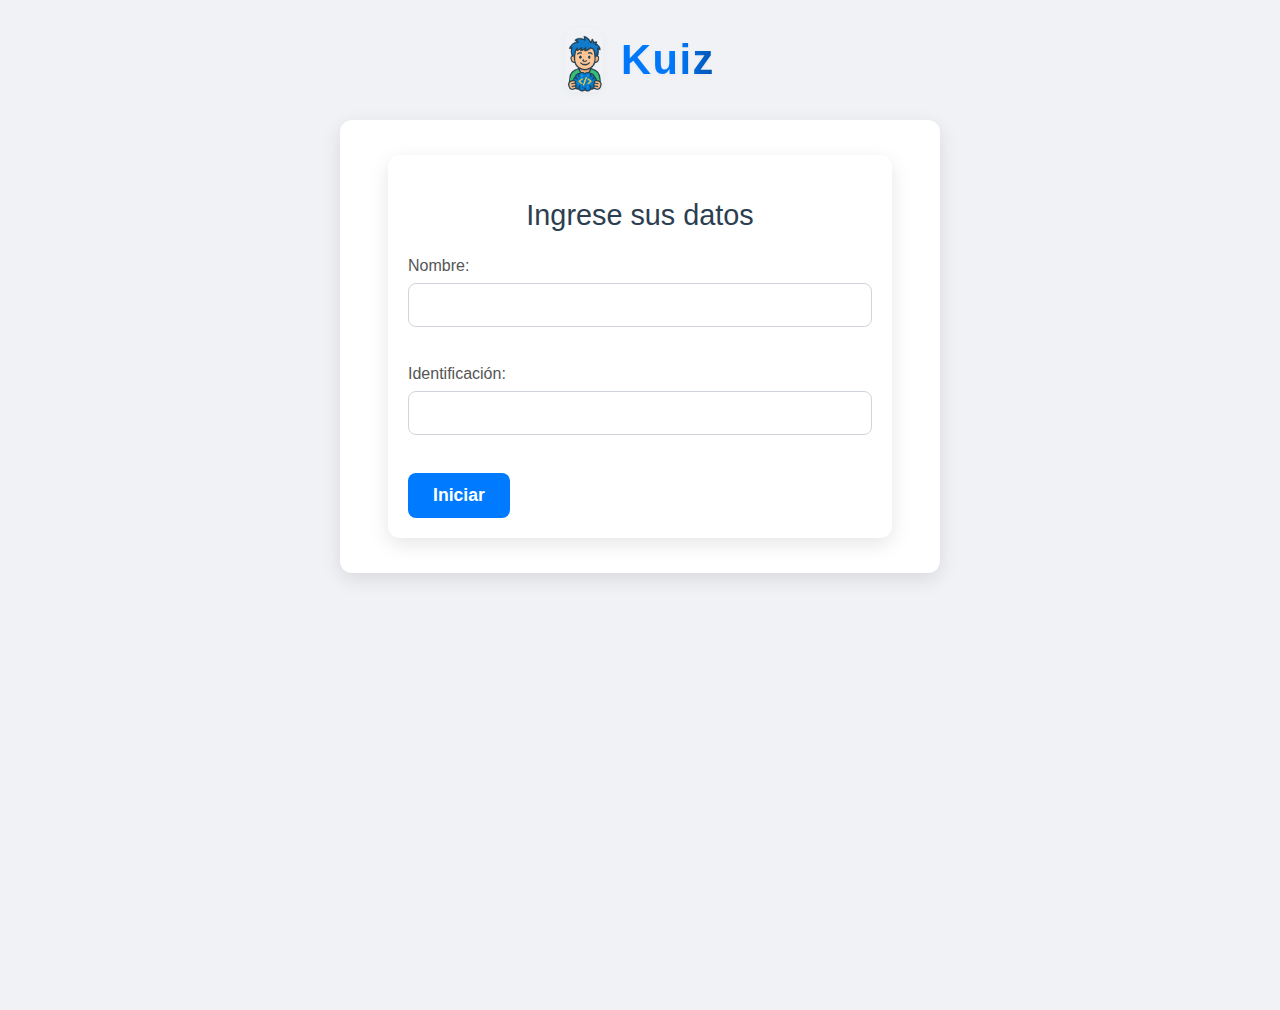
<file: index.html>
<!DOCTYPE html>
<html lang="es">
<head>
    <script>
        fetch('components/header.html')
            .then(response => response.text())
            .then(html => document.head.innerHTML += html);
    </script>
    <meta name="viewport" content="width=device-width, initial-scale=1.0">
    <link rel="icon" href="img/favicon/favicon.ico" type="image/x-icon">
</head>
<body>
    <div class="quiz-header">
        <img src="img/logo/logo.png" alt="Logo" class="quiz-header-logo">
        <span class="quiz-title">Kuiz</span>
    </div>
    <div id="input-form-placeholder" class="form-card"></div>
    <div id="quiz-container" style="display: none;">
    </div>
    <button id="submit-button">Finalizar Cuestionario</button>
    <script>
        fetch('components/input-form.html')
            .then(response => response.text())
            .then(html => {
                document.getElementById('input-form-placeholder').innerHTML = html;
                // Mover la lógica de inicialización del botón Iniciar aquí
                // Obtener los elementos del formulario directamente después de que se haya cargado
                const nombreInput = document.getElementById('nombre');
                const identificacionInput = document.getElementById('identificacion');
                const iniciarButton = document.getElementById('iniciar-button');
                const errorMessage = document.getElementById('error-message');

                import('./src/application/quiz-service.js').then(({ initializeQuiz }) => {
                    if (iniciarButton) {
                        iniciarButton.addEventListener('click', () => {
                            if (nombreInput.value === '' || identificacionInput.value === '') {
                                errorMessage.style.display = 'block';
                            } else {
                                errorMessage.style.display = 'none';
                                const inputFormPlaceholder = document.getElementById('input-form-placeholder');
                                if (inputFormPlaceholder) {
                                    inputFormPlaceholder.style.display = 'none';
                                }
                                initializeQuiz();
                                sessionStorage.setItem('nombre', nombreInput.value);
                                sessionStorage.setItem('identificacion', identificacionInput.value);
                            }
                        });
                    }
                });
            });

        fetch('components/footer.html')
            .then(response => response.text())
            .then(html => {
                const tempDiv = document.createElement('div');
                tempDiv.innerHTML = html;
                while (tempDiv.firstChild) {
                    document.body.appendChild(tempDiv.firstChild);
                }
            });
    </script>
    <script type="module" src="src/main.js"></script>
</body>
</html>
</file>
